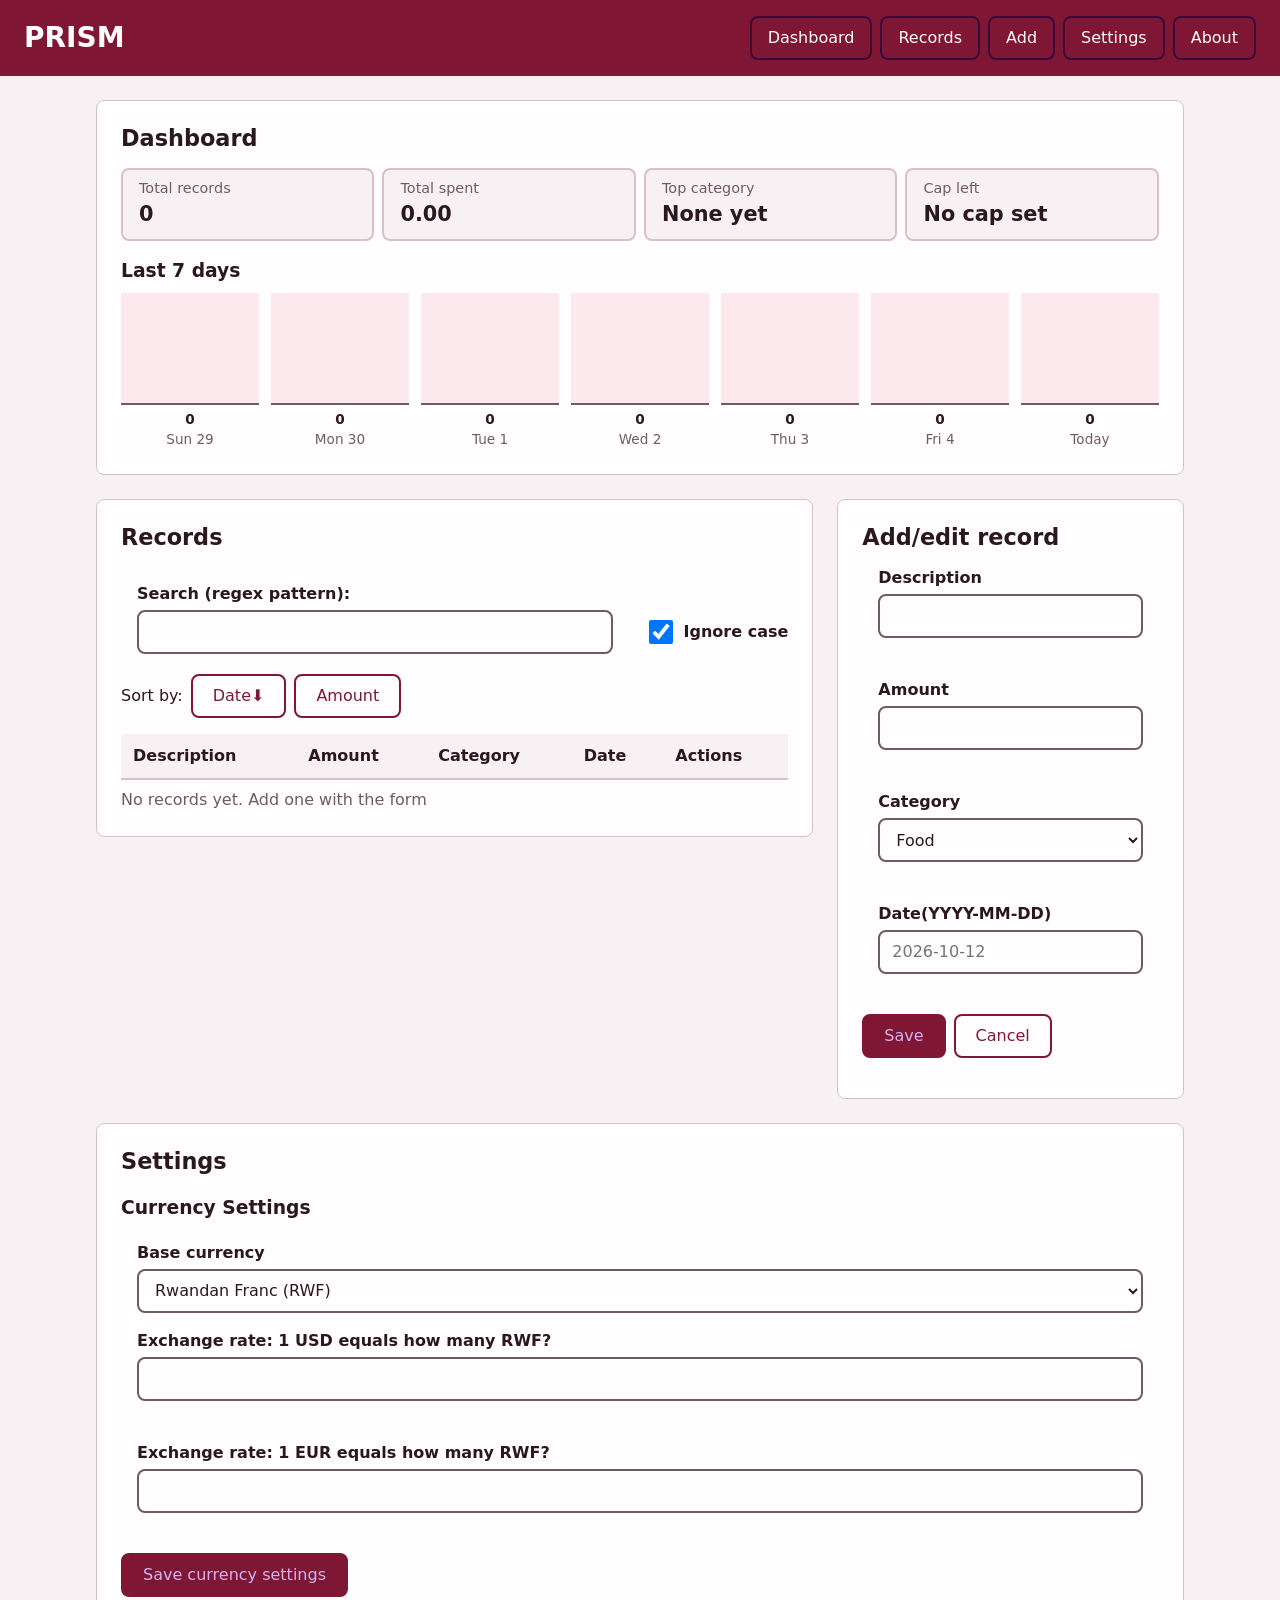
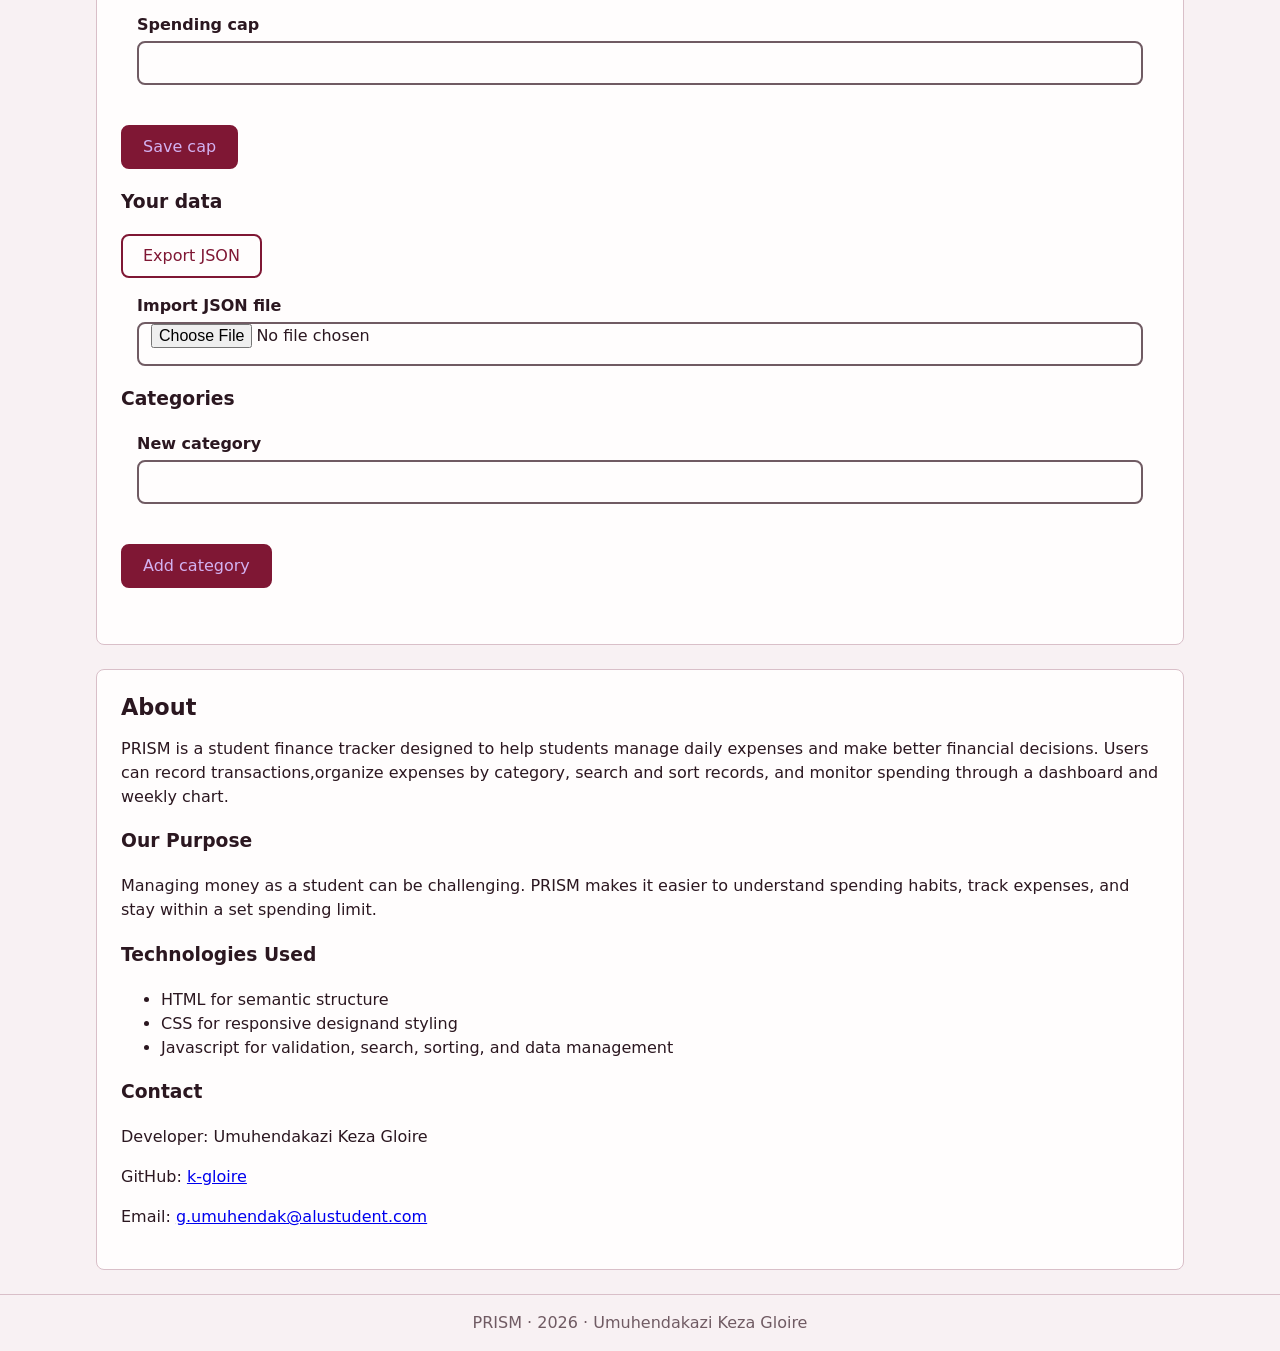
<file: index.html>
<!DOCTYPE html>
<html lang="en">
<head>
    <meta charset="UTF-8">
    <meta name="viewport" content="width=device-width, initial-scale=1.0">
    <title>PRISM</title>    
    <link rel="stylesheet" href="styles/main.css">
    <link rel="stylesheet" href="styles/form.css">
    <link rel="stylesheet" href="styles/records.css">
    <link rel="stylesheet" href="styles/dashboard.css">
</head>
<body>
    <a class="skip-link" href="#main">Jump to content</a>

     <header>
         <h1>PRISM</h1>
         <nav aria-label="Main">
            <ul>
                <li><a href="#dashboard">Dashboard</a></li>
                <li><a href="#records">Records</a></li>
                <li><a href="#form">Add</a></li>
                <li><a href="#settings">Settings</a></li>
                <li><a href="#about">About</a></li>
            </ul>
         </nav>
        </header>
        
    
<main id="main" tabindex="-1">
    <section id="dashboard" aria-labelledby="dashboard-title">
     <h2 id="dashboard-title">Dashboard</h2>

     <dl class="stats">
        <div class="stat">
            <dt>Total records</dt>
            <dd id="stat-count">0</dd>
        </div>
        <div class="stat">
            <dt>Total spent</dt>
            <dd id="stat-total">0.00</dd>
        </div>
        <div class="stat">
            <dt>Top category</dt>
            <dd id="stat-top">None yet</dd>
        </div>
        <div class="stat" id="stat-cap">
            <dt>Cap left</dt>
            <dd id="stat-cap-left">No cap set</dd>
        </div>
    </dl>

    <p class="cap-message" id="cap-polite" aria-live="polite"></p>
    <p class="cap-message cap-over" id="cap-assertive" aria-live="assertive"></p>

    <h3 class="chart-title">Last 7 days</h3>
    <ol class="week-chart" id="week-chart" aria-label="Spending per day for the last 7 days"></ol>
    </section>

    <section id="records" aria-labelledby="records-title">
      <h2 id="records-title">Records</h2>
    
       <div  class="toolbar">
        <div class="field">
            <label for="search">Search (regex pattern): </label>
            <input type="text" id="search" autocomplete="off" aria-describedby="search-error">
        </div>
        <label class="checkbox-field">
            <input type="checkbox" id="ignore-case" checked>Ignore case</label>
       </div>

       <p class="error" id="search-error" aria-live="polite"></p>
     
       <div class="sort-buttons">
        <span>Sort by:</span>
        <button type="button" data-sort="date" aria-pressed="true">Date</button>
        <button type="button" data-sort="amount" aria-pressed="false">Amount</button>
       </div>
 
       <p id="records-status" role="status"></p>
       <div class="table-wrap">
        <table class="records-table">
            <caption class="visually-hidden">Your records</caption>
            <thead>
                <tr>
                    <th scope="col">Description</th>
                    <th scope="col">Amount</th>
                    <th scope="col">Category</th>
                    <th scope="col">Date</th>
                    <th scope="col">Actions</th>
                </tr>
            </thead>
            <tbody id="records-body"></tbody>
        </table>
       </div>
       <p class="empty-state" id="records-empty"></p>

    </section>       

    <section id="form" aria-labelledby="form-title">
    <h2 id="form-title">Add/edit record</h2>
    <form id="record-form" novalidate>

        <div class="field">
            <label for="description">Description</label>
            <input type="text" id="description" name="description" autocomplete="off" aria-describedby="description-error">
            <p class="error" id="description-error" aria-live="polite"></p>
        </div>

        <div class="field">
            <label for="amount">Amount</label>
            <input type="text" id="amount" name="amount" inputmode="decimal" autocomplete="off" aria-describedby="amount-error">
            <p class="error" id="amount-error" aria-live="polite"></p>
        </div>

        <div class="field">
        <label for="category">Category</label>
        <select id="category" name="category" aria-describedby="category-error"></select>
        <p class="error" id="category-error" aria-live="polite"></p>
        </div>

        <div class="field">
        <label for="date">Date(YYYY-MM-DD)</label>
        <input type="text" id="date" name="date" inputmode="numeric" autocomplete="off" placeholder="2026-10-12" aria-describedby="date-error">
        <p class="error" id="date-error" aria-live="polite"></p>
        </div>

        <div class="form-actions">
            <button type="submit" id="save-button">Save</button>
            <button type="reset">Cancel</button>
        </div>

        <p id="form-status" role="status"></p>
    </form>
    </section>

    <section id="settings" aria-labelledby="settings-title">
        <h2 id="settings-title">Settings</h2> 
           <h3>Currency Settings</h3>
           <form id="currency-form" novalidate>
        <div class="field">
            <label for="base-currency">Base currency</label>
            <select id="base-currency" name="base-currency">
                <option value="RWF">Rwandan Franc (RWF)</option>
                <option value="USD">US Dollar (USD)</option>
                <option value="EUR">Euro (EUR)</option>
            </select>
        </div>
          <div class="field">
            <label for="rate-1" id="rate-1-label"></label>
            <input type="text" id="rate-1" name="rate-1" inputmode="decimal" autocomplete="off" aria-describedby="rate-1-error">
            <p class="error" id="rate-1-error" aria-live="polite"></p>
          </div>

          <div class="field">
            <label for="rate-2" id="rate-2-label"></label>
            <input type="text" id="rate-2" name="rate-2" inputmode="decimal" autocomplete="off" aria-describedby="rate-2-error" aria-live="polite">
            <p class="error" id="rate-2-error" aria-live="polite"></p>
          </div>

        <div class="form-actions">
        <button type="submit">Save currency settings</button>
        </div>
        <p id="currency-status" role="status"></p>
        </form>
    

       <form id="cap-form" novalidate>
        <div class="field">
            <label for="cap">Spending cap</label>
            <input type="text" id="cap" name="cap" inputmode="decimal" autocomplete="off" aria-describedby="cap-error">
            <p class="error" id="cap-error" aria-live="polite"></p>
        </div>

        <button type="submit">Save cap</button>
        <p id="cap-status" role="status"></p>
       </form>

       <h3>Your data</h3>
       <div class="form-actions">
        <button type="button" id="export-button">Export JSON</button>
       </div>
       <div class="field">
        <label for="import-file">Import JSON file</label>
        <input type="file" id="import-file" accept=".json,application/json" aria-describedby="data-status">
       </div>
       <p id="data-status" role="status"></p>
       <ul id="import-error" class="import-error"></ul>

       <h3>Categories</h3>
       <form id="category-form" novalidate>
        <div class="field">
            <label for="new-category">New category</label>
            <input type="text" id="new-category" name="new-category" autocomplete="off" aria-describedby="new-category-error">
            <p class="error" id="new-category-error" aria-live="polite"></p>
        </div>
        <div class="form-actions">
            <button type="submit">Add category</button>
        </div>
       </form>
       <ul class="category-list" id="category-list"></ul>
       <p id="category-status" role="status"></p>
    </section>

    <section id="about" aria-labelledby="about-title">
        <h2 id="about-title">About</h2>

        <p>
            PRISM is a student finance tracker designed to help students 
            manage daily expenses and make better financial decisions. 
            Users can record transactions,organize expenses by category,
            search and sort records, and monitor spending through a 
            dashboard and weekly chart.
        </p>

        <h3>Our Purpose</h3>
        <p>
            Managing money as a student can be challenging. PRISM makes 
            it easier to understand spending habits, track expenses, 
            and stay within a set spending limit.
        </p>

        <h3>Technologies Used</h3>
        <ul>
            <li>HTML for semantic structure</li>
            <li>CSS for responsive designand styling</li>
            <li>Javascript for validation, search, sorting, and data management</li>
        </ul>

        <h3>Contact</h3>
        <p>Developer: Umuhendakazi Keza Gloire</p>
        <p>
            GitHub:
            <a href="https://github.com/k-gloire" target="_blank"
            rel="noopener noreferrer">k-gloire</a>
        </p>

        <p>
            Email:
            <a href="mailto:g.umuhendak@alustudent.com">g.umuhendak@alustudent.com</a>
        </p>
    </section>
</main>

<footer>
    <p>PRISM &middot; 2026 &middot; Umuhendakazi Keza Gloire</p>
</footer>

<script type="module" src="scripts/main.js"></script>
</body>
</html>
</file>
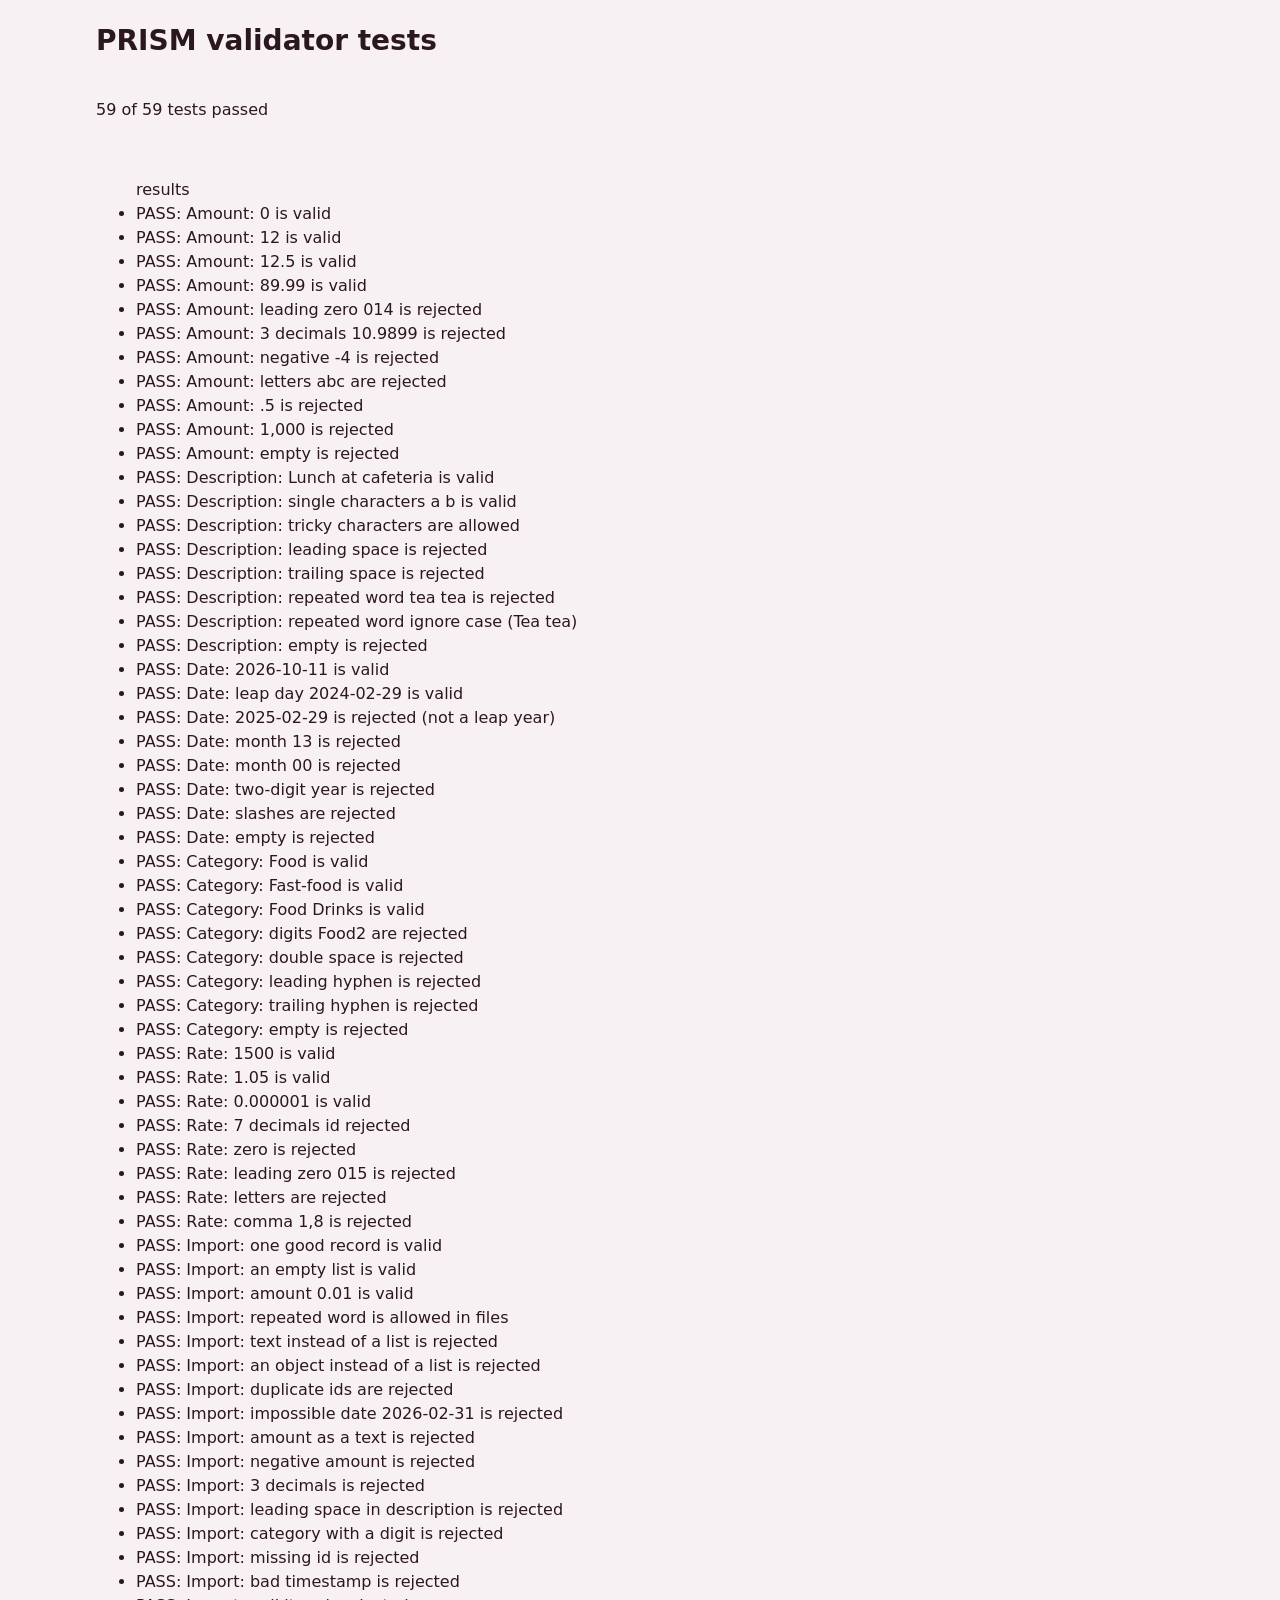
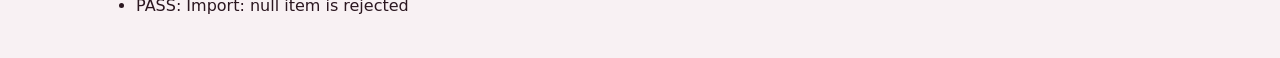
<file: tests.html>
<!DOCTYPE html>
<html lang="en">
    <head>
<meta charset="UTF-8">
<meta name="viewport" content="width=device-width,initial-scale=1.0">
<title>PRISM tests</title>
<link rel="stylesheet" href="styles/main.css">
<style>
    .fail {
        color: #b42318;
        font-weight: bold;
    }
</style>
    </head>
    <body>
        <main>
            <h1>PRISM validator tests</h1>
            <p id="summary" role="status">Running tests...</p>
            <ul id="results">results</ul>
        </main>
        
        <script type="module">
            import {
                checkDescription,
                checkAmount,
                checkDate,
                checkCategory,
                checkRate,
                validateRecordList,
            } from "./scripts/validators.js";

            const checkImport = (data) => (validateRecordList(data).length === 0 ? "": "invalid");

            const good = { 
                id: "txn_0001",
                description: "Lunch",
                amount: 15.5,
                category: "Food",
                date: "2026-10-11",
                createdAt: "2026-10-11T10:00:00.0000Z",
                updatedAt: "2026-10-11T10:00:00.0000Z",
            };

            const tests = [
                ["Amount: 0 is valid",checkAmount,"0",true],
                ["Amount: 12 is valid",checkAmount,"12",true],
                ["Amount: 12.5 is valid",checkAmount,"12.5",true],
                ["Amount: 89.99 is valid",checkAmount,"89.99",true],
                ["Amount: leading zero 014 is rejected",checkAmount,"014",false],
                ["Amount: 3 decimals 10.9899 is rejected",checkAmount,"10.9899",false],
                ["Amount:  negative -4 is rejected",checkAmount,"-5",false],
                ["Amount: letters abc are rejected",checkAmount,"abc",false],
                ["Amount: .5 is rejected",checkAmount,".5",false],
                ["Amount: 1,000 is rejected",checkAmount,"1,000",false],
                ["Amount: empty is rejected",checkAmount,"",false],

                ["Description: Lunch at cafeteria is valid",checkDescription,"Lunch at cafeteria",true],
                ["Description: single characters a b is valid",checkDescription,"a",true],
                ["Description: tricky characters are allowed",checkDescription,"<b>Tea & cake",true],
                ["Description: leading space is rejected",checkDescription," lunch",false],
                ["Description: trailing space is rejected",checkDescription,"lunch  ",false],
                ["Description: repeated word tea tea is rejected",checkDescription,"tea tea",false],
                ["Description: repeated word ignore case (Tea tea)",checkDescription,"Tea tea",false],
                ["Description: empty is rejected",checkDescription,"",false],

                ["Date: 2026-10-11 is valid",checkDate,"2026-10-11",true],
                ["Date: leap day 2024-02-29 is valid",checkDate,"2024-02-29",true],
                ["Date: 2025-02-29 is rejected (not a leap year)",checkDate,"2025-02-29",false],
                ["Date: month 13 is rejected",checkDate,"2026-13-01",false],
                ["Date: month 00 is rejected",checkDate,"2026-00-11",false],
                ["Date: two-digit year is rejected",checkDate,"26-10-11",false],
                ["Date: slashes are rejected",checkDate,"2026/10/11",false],
                ["Date: empty is rejected",checkDate,"",false],

                ["Category: Food is valid",checkCategory,"Food",true],
                ["Category: Fast-food is valid",checkCategory,"Fast-food",true],
                ["Category: Food Drinks is valid",checkCategory,"Food Drinks",true],
                ["Category: digits Food2 are rejected",checkCategory,"Food2",false],
                ["Category: double space is rejected",checkCategory,"Food  Drinks",false],
                ["Category: leading hyphen is rejected",checkCategory,"-Food",false],
                ["Category: trailing hyphen is rejected",checkCategory,"Food-",false],
                ["Category: empty is rejected",checkCategory,"",false],
            

                ["Rate: 1500 is valid", checkRate, "1500", true],
                ["Rate: 1.05 is valid", checkRate, "1.05", true],
                ["Rate: 0.000001 is valid", checkRate, "0.000001", true],
                ["Rate: 7 decimals id rejected", checkRate, "0.00000001", false],
                ["Rate: zero is rejected", checkRate, "0", false],
                ["Rate: leading zero 015 is rejected", checkRate, "015", false],
                ["Rate: letters are rejected", checkRate, "xyz", false],
                ["Rate: comma 1,8 is rejected", checkRate, "1,8", false],

                ["Import: one good record is valid", checkImport, [good], true],
                ["Import: an empty list is valid", checkImport, [], true],
                ["Import: amount 0.01 is valid", checkImport, [{ ...good,amount: 0.01}], true],
                ["Import: repeated word is allowed in files", checkImport, [{ ...good, description: "coffee coffee" }], true],
                ["Import: text instead of a list is rejected", checkImport, "not a list", false],
                ["Import: an object instead of a list is rejected", checkImport, { records: []}, false],
                ["Import: duplicate ids are rejected", checkImport, [good, good], false],
                ["Import: impossible date 2026-02-31 is rejected", checkImport, [{ ...good, date: "2026-02-31" }], false],
                ["Import: amount as a text is rejected", checkImport, [{ ...good, amount: "1.344"}], false],
                ["Import: negative amount is rejected", checkImport, [{ ...good, amount: -1}], false],
                ["Import:  3 decimals is rejected", checkImport, [{ ...good, amount: 1.233 }], false],
                ["Import: leading space in description is rejected", checkImport, [{ ...good, description: " x"}], false],
                ["Import: category with a digit is rejected", checkImport, [{ ...good, category: "Food2" }], false],
                ["Import: missing id is rejected", checkImport, [{ ...good, id: undefined }], false],
                ["Import: bad timestamp is rejected", checkImport, [{ ...good, createdAt: "yesterday" }], false],
                ["Import: null item is rejected", checkImport, [null], false],

                ];

            const list = document.getElementById("results");
            const summary = document.getElementById("summary");
            let passed = 0;

            for (const [name, checker, input,shouldBeValid] of tests) {
                const isValid = checker(input) === "";
                const ok = isValid === shouldBeValid;
                console.assert(ok, "FAILED: " +name);
                if(ok) {
                    passed +=1;
                }
                const item = document.createElement("li");
                item.textContent = (ok ? "PASS: ": "FAIL: ") + name;
                if(!ok) {
                    item.className = "fail";
                }
                list.append(item);
            }
        summary.textContent = passed + " of " + tests.length + " tests passed";
        </script>
    </body>
</html>
</file>
<file: styles/main.css>
:root {
    --color-text:#2B1720;
    --color-muted: #705B63;
    --color-page:#F8F1F3;
    --color-surface:#FFFDFD;
    --color-border:#D9BFC8;
    --color-accent: #7F1734;
    --color-accent-hover:#F1D5DE;
    --color-focus: #091735;
    --color-focus-on-dark: #FFFFFF;
    --color-error:#B42332;

    --space-1:0.5rem;
    --space-2: 1rem;
    --space-3: 1.5rem;
    --radius: 8px;
} 

*,
*::before,
*::after{
    box-sizing: border-box;
}

html{
    scroll-behavior: smooth;
}

body{
    margin: 0;
    font-family: system-ui, -apple-system, "Segoe UI",sans-serif;
    font-size: 1rem;
    line-height: 1.5;
    color:var(--color-text);
    background: var(--color-page)
}

h1,
h2 {
    line-height: 1.2;
}

h1 {
    margin:0;
   font-size: 1.75rem;
}

h2 {
    margin:0 0 var(--space-2);
    font-size: 1.4rem;
}

.skip-link {
  position: absolute;
  top: -4rem;
  left: var(--space-2);
  z-index: 10;
  padding: var(--space-1) var(--space-2);
  color: rgb(238, 233, 233);
  background: var(--color-accent);
  border-radius: var(--radius);
  transition: top 0.2s ease;
}

.skip-link:focus {
    top: var(--space-2);
}

a:focus-visible,
button:focus-visible,
input:focus-visible,
select:focus-visible,
textarea:focus-visible {
    outline: 3px solid var(--color-focus);
    outline-offset: 3px;
}

main:focus{
    outline:none;
}

header{
   padding: var(--space-2);
   color:#FFFFFF;
   background-color: var(--color-accent);
}

header a:focus-visible {
    outline-color: var(--color-focus-on-dark);
}

nav ul {
    display: flex;
    flex-wrap: wrap;
    gap: var(--space-1);
    margin: var(--space-2) 0 0;
    padding: 0;
    list-style: none;
}

nav a{
    display: inline-flex;
    align-items: center;
    min-height: 44px;
    padding: 0 var(--space-2);
    color: #fcfbfb;
    text-decoration: none;
    border: 2px solid rgb(59, 8, 59);
    border-radius: var(--radius);
    transition: background-color 0.15s ease, color 0.15s ease;
}

nav a:hover{
    background: var(--color-accent-hover);
    color: var(--color-text);
}

main{
    display: flex;
    flex-direction: column;
    gap: var(--space-3);
    max-width: 72rem;
    margin: 0 auto;
    padding: var(--space-2);
}

section{
    padding: var(--space-2);
    background: var(--color-surface);
    border: 1px solid var(--color-border);
    border-radius: var(--radius);
}

footer{
    padding: var(--space-2);
    text-align: center;
    color: var(--color-muted);
    border-top: 1px solid var(--color-border);
}

footer p{
    margin: 0;
}

 @media (min-width: 768px) {
    header {
        display: flex;
        align-items: center;
        justify-content: space-between;
        padding: var(--space-2) var(--space-3);
    }
    nav ul {
        margin-top: 0;
    }
    section {
        padding: var(--space-3);
    }
}

@media (min-width: 1025px) {
    main {
        padding: var(--space-3) 2rem;
    }

    section {
        padding: var(--space-3);
    }
}

@media (prefers-reduced-motion: reduce) {
    html {
        scroll-behavior: auto;
    }

   *::before,
   *::after {
    animation-duration:  0.01ms !important;
    animation-iteration-count: 1 !important;
    transition-duration: 0.01ms !important;
    scroll-behavior: auto !important;
   }
}
</file>
<file: styles/form.css>
.field {
    display: flex;
    flex-direction: column;
    gap: 0.25rem;
    margin: var(--space-2);
}

label {
    font-weight: 600;

}

input,
select {
    min-height: 44px;
    padding: 0 0.75rem;
    font: inherit;
    color: var(--color-text);
    background: var(--color-surface);
    border: 2px solid var(--color-muted);
    border-radius: var(--radius);
}

input[aria-invalid="true"] {
    border-color: var(--color-error);
}

.error {
    min-height: 1.25rem;
    margin: 0;
    font-size: 0.9rem;
    color: var(--color-error);
}

.form-actions {
    display: flex;
    flex-wrap: wrap;
    gap: var(--space-1);
}

button {
    min-height: 44px;
    padding: 0 1.25rem;
    font: inherit;
    cursor: pointer;
    color: var(--color-accent);
    background: var(--color-surface);
    border: 2px solid var(--color-accent);
    border-radius: var(--radius);
    transition: background-color 0.15s ease;
}

button[type="submit"] {
    color: rgb(211, 178, 241);
    background: var(--color-accent);
}

button[type="submit"]:hover {
    background: var(--color-accent-hover);
}

button[type="reset"]:hover {
    background: var(color-page);
}

#form-status {
    margin: var(--space-2) 0 0;
    font-weight: 600;
    color: var(--color-accent);
}

@media (prefers-reduced-motion: reduce) {
    button {
        transition: none;
    }
}
</file>
<file: styles/records.css>
.toolbar {
    display: flex;
    flex-wrap: wrap;
    align-items: flex-end;
    gap: var(--space-1) var(--space-2);
}

.toolbar .field {
    flex: 1 1 14rem;
    margin-bottom: 0;
}

.checkbox-field {
    display: flex;
    align-items: center;
    gap: 0.5rem;
    min-height: 44px;
    font-weight: 600;
}

.checkbox-field input {
    width: 1.5rem;
    height: 1.5rem;
    min-height: 0;
    padding: 0;
}

.sort-buttons {
    display: flex;
    flex-wrap: wrap;
    align-items: center;
    gap: var(--space-1);
    margin-bottom: var(--space-1);
}

.sort-buttons[aria-pressed="true"] {
    color: #ffffff;
    background: var(--color-accent);
}

#record-status {
    min-height: 1.5rem;
    margin: 0 0 var(--space-1);
    color: var(--color-muted);
}

mark {
    padding: 0 0.1em;
    color: var(--color-text);
    background: #f58aff;
    border-radius: 2px;
}

.empty-state {
    margin: var(--space-1) 0 0;
    color: var(--color-muted);
}

button.danger {
    color: var(--color-error);
    border-color: var(--color-error);
}

.visually-hidden,
.records-table thead {
    position: absolute;
    width: 1px;
    height: 1px;
    margin: -1px;
    padding: 0;
    overflow: hidden;
    clip: rect(0 0 0 0);
    white-space: nowrap;
    border: 0;
}

.table-wrap {
    overflow: auto;
}

.records-table,
.records-table tbody,
.records-table tr,
.records-table td {
    display: block;
}

.records-table tr {
    margin-bottom: var(--space-2);
    padding: 0.5rem;
    border: 1px solid var(--color-border);
    border-radius: var(--radius);
}

.records-table td {
    display: flex;
    align-items: center;
    justify-content: space-between;
    gap: var(--space-2);
    padding: 0.35rem 0.25rem;
}

.records-table td::before {
    content:attr(data-label);
    font-weight: 600;
}

.cell-value {
    text-align: right;
    overflow-wrap:anywhere ;
}

.row-actions {
    display: flex;
    gap: var(--space-1);
}

@media(min-width: 768px) {
    .records-table{
        display: table;
        width: 100%;
        border-collapse: collapse;
    }

    .records-table thead {
        position: static;
        width:auto;
        height: auto;
        margin: 0;
        overflow: visible;
        clip: auto;
        white-space: normal;
    }

    .records-table tbody {
        display: table-row-group;
    }

    .records-table tr {
        display: table-row;
        margin: 0;
        padding: 0;
        border: 0;
    }

    .records-table th,
    .records-table td {
        display: table-cell;
        padding: 0.6rem 0.75rem;
        text-align: left;
        vertical-align: middle;
        border-bottom: 1px solid var(--color-border);
    }

    .records-table th {
        background: var(--color-page);
        border-bottom: 2px solid var(--color-border);
    }

    .records-table td::before {
        content: none;
    }

    .cell-value {
        text-align: left;
    }
}

@media (min-width: 1024px) {
    main{
        display: grid;
        grid-template-columns: repeat(3,minmax(0, 1fr));
        align-items: start;
    }

    #dashboard {
        grid-column: 1 / -1;
    }
     #records {
        grid-column: 1 / 3;
     }

     #form {
        grid-column: 3 / 4;
     }

     #settings {
        grid-column: 1 / -1; 
     }

     #about {
        grid-column: 1 / -1;
     }
}
</file>
<file: styles/dashboard.css>
.stats {
    display: grid;
    grid-template-columns: repeat(2, minmax(0,1fr));
    gap: var(--space-1);
    margin: 0 0 var(--space-2);
}

.stat {
    margin: 0;
    padding: var(--space-1) var(--space-2);
    background: var(--color-page);
    border: 2px solid var(--color-border);
    border-radius: var(--radius);
}

.stat dt {
    font-size: 0.9rem;
    color: var(--color-muted);
}

.stat dd {
    margin: 0;
    font-size: 1.3rem;
    font-weight: 700;
    overflow-wrap: anywhere;
}

.stat.over-cap {
    border-color: var(--color-error);
}

.stat.stat.over-cap dd {
    color: var(--color-error);
}

.cap-message {
    margin: 0;
    font-weight: 600;
}

.cap-message:not(:empty) {
    margin-bottom: var(--space-1);
}

.cap-over {
    color: var(--color-error);
}

.chart-title {
    margin: var(--space-2) 0 var(--space-1);
}

.week-chart {
    display: flex;
    gap: 0.35rem;
    margin: 0;
    padding: 0;
    list-style: none;
}

.week-chart li {
    display: flex;
    flex: 1 1 0;
    flex-direction: column;
    min-width: 0;
    text-align: center;
    font-size: 0.7rem;
}

.bar-track {
    display: flex;
    align-items: flex-end;
    height: 7rem;
    background: #FBE9EE;
    border-bottom: 2px solid var(--color-muted);
}

.bar {
    display: block;
    width: 100%;
    background: var(--color-accent);
    border-radius: 4px 4px 0 0;
    transform-origin: bottom;
    animation: grow 0.5s ease-out;
}

.bar-value {
    margin-top: 0.25rem;
    font-weight: 600;
}

.bar-label {
    color: var(--color-muted);
    overflow-wrap: anywhere;
}

.category-list {
    display: grid;
    gap: var(--space-1);
    margin: var(--space-2) 0;
    padding: 0;
    list-style: none;
    justify-items: stretch;
}

.category-list li {
    display: flex;
    align-items: center;
    justify-content: space-between;
    width: 100%;
    gap: var(--space-2);
    padding: 0.25rem 0.75rem;
    border: 1px solid var(--color-border);
    border-radius: var(--radius);
}

@keyframes grow {
    from {
        transform: scaleY(0);
    }

    to {
        transform: scaleY(1);
    }
}

@media (min-width: 768px) {
    .stats {
        grid-template-columns: repeat(4,minmax(0, 1fr));
    }
    .week-chart {
        gap: 0.75rem;
    }

    .week-chart li {
        font-size: 0.85rem;
    }
}

@media (prefers-reduced-motion: reduce) {
    .bar {
        animation: none;
    }
}
</file>
